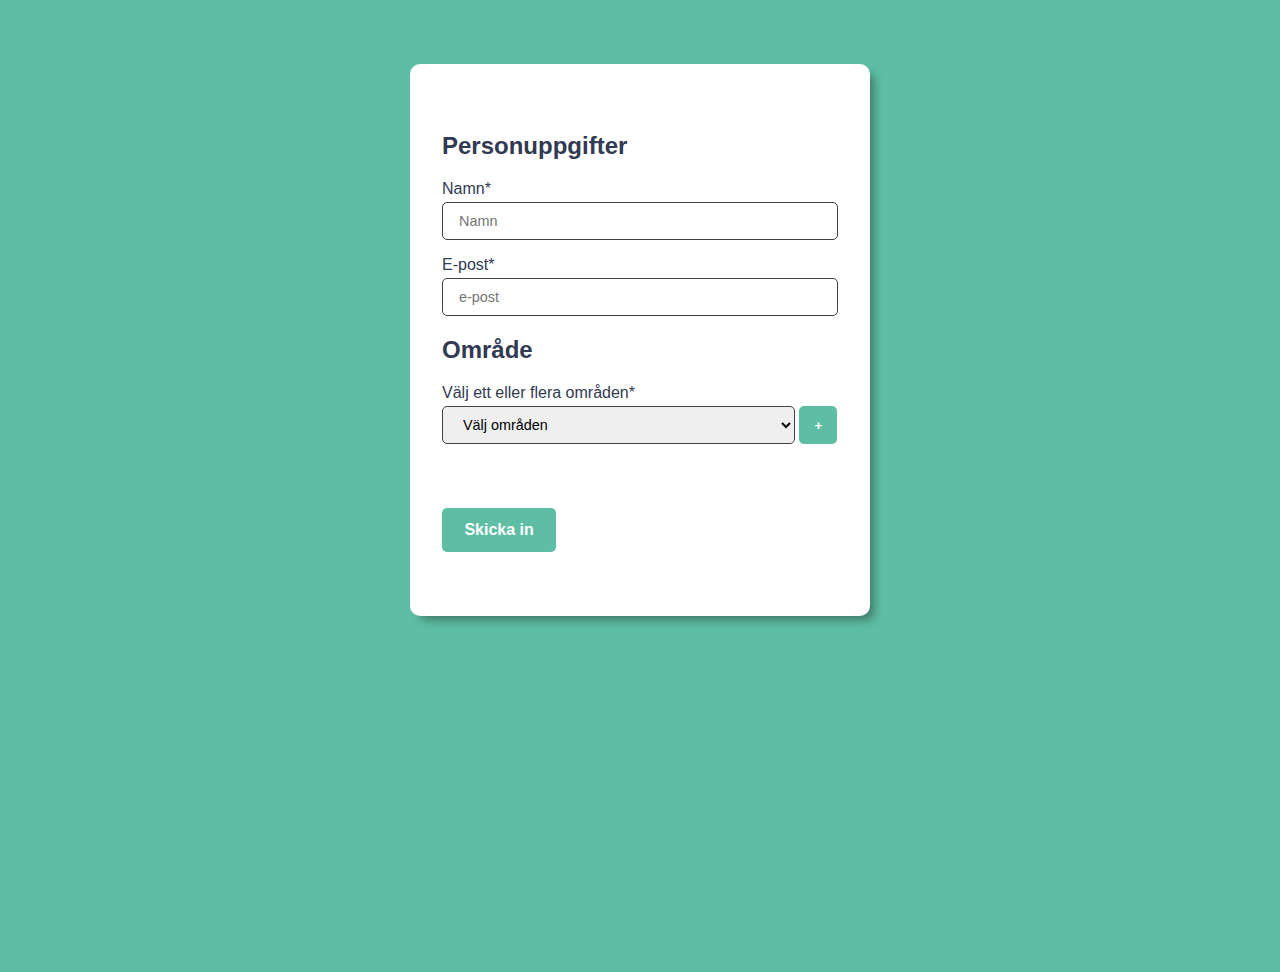
<file: index.html>
<!DOCTYPE html>
<html>
    <head>
        <meta name="viewport" content="width=device-width,initial-scale=1" />
        <title>Nyhetsbrev</title>
        <link rel="stylesheet" href="main.css" />
    </head>
    <body>
        <div class="container">
            <form id="form" action="confirmation.html" method="get">
                <h2>Personuppgifter</h2>
                <div class="row name">
                    <label for="name">Namn*</label>
                    <input
                        type="text"
                        id="name"
                        name="name"
                        placeholder="Namn"
                    />
                    <p class="error-message">Fyll i för och efternamn.</p>
                </div>
                <div class="row email">
                    <label for="email">E-post*</label>
                    <input
                        type="text"
                        id="email"
                        name="email"
                        placeholder="e-post"
                    />
                    <p class="error-message">Fyll i en giltig epostadress.</p>
                </div>
                <div class="row areas">
                    <h2>Område</h2>
                    <label for="areaName">Välj ett eller flera områden*</label>
                    <select name="areaName" id="areaName">
                        <option value="">Välj områden</option>
                        <option value="Förskola och utbildning">
                            Förskola och utbildning
                        </option>
                        <option value="Litteratur och bibliotek">
                            Litteratur och bibliotek
                        </option>
                        <option value="Stadsutveckling">Stadsutveckling</option>
                        <option value="Trafik och gator">
                            Trafik och gator
                        </option>
                        <option value="Arbetslivs och jobb">
                            Arbetslivs och jobb
                        </option>
                        <option value="Kommun och bibliotek">
                            Kommun och bibliotek
                        </option>
                    </select>
                    <button type="button" id="add-area">+</button>
                    <p class="error-message">Välj minst 1 område.</p>
                    <div id="area-list"></div>
                    <input type="hidden" value="" name="areas-selected" id="areas-selected" />
                </div>
                <button class="btn">Skicka in</button>
            </form>
        </div>
    <script type="text/javascript" src="form.js"></script>
</html>
</file>
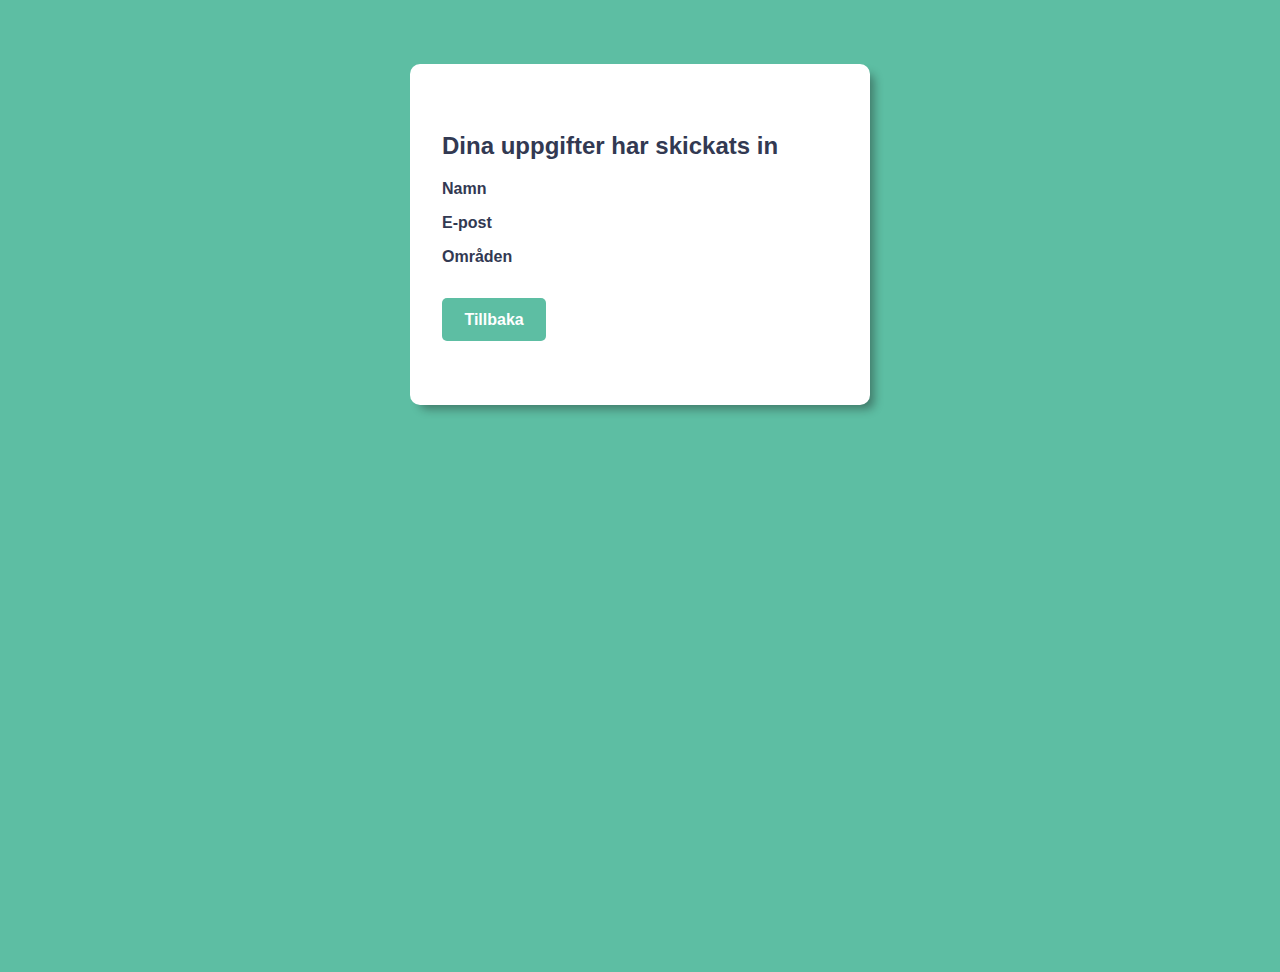
<file: confirmation.html>
<!DOCTYPE html>
<html>
    <head>
        <meta name="viewport" content="width=device-width,initial-scale=1" />
        <title>Bekräftelse</title>
        <link rel="stylesheet" href="main.css" />
    </head>
    <body>
        <div class="container">
            <h2>Dina uppgifter har skickats in</h2>
            <div class="row">
                <strong>Namn</strong>
                <div id="name"></div>
            </div>
            <div class="row">
                <strong>E-post</strong>
                <div id="email"></div>
            </div>
            <div class="row">
                <strong>Områden</strong>
                <div id="areas"></div>
            </div>
            <button class="btn" onclick="location.href='index.html'">
                Tillbaka
            </button>
        </div>
    </body>
    <script type="text/javascript" src="confirmation.js"></script>
</html>
</file>
<file: main.css>
* {
    box-sizing: border-box;
    font-family: sans-serif;
}
body {
    background-color: #5dbea3;
    min-height: 100vh;
}

.container {
    max-width: 460px;
    color: #323952;
    padding: 3rem 2rem;
    border-radius: 10px;
    margin: 4rem auto 0 auto;
    background: #fff;
    box-shadow: 7px 7px 10px -3px rgba(22, 20, 20, 0.4);
    -webkit-box-shadow: 7px 7px 10px -3px rgba(22, 20, 20, 0.4);
    -moz-box-shadow: 7px 7px 10px -3px rgba(22, 20, 20, 0.4);
}

fieldset {
    border: none;
}

.row {
    margin: 1rem 0;
}

.error-message {
    color: red;
    margin: 0.5rem 0;
    display: none;
}

button {
    cursor: pointer;
    border: none;
    font-weight: 600;
}

label {
    display: block;
    margin-bottom: 0.25rem;
}

input,
select {
    display: inline-block;
    padding: 0.5rem 1rem;
    height: 38px;
    border: 1px solid #424242;
    border-radius: 5px;
    font-size: 0.9em;
}

input {
    width: 100%;
}

select {
    width: calc(100% - 43px);
}

.btn {
    display: inline-block;
    padding: 0.8rem 1.4rem;
    font-weight: 700;
    background-color: #5dbea3;
    color: white;
    border-radius: 5px;
    text-align: center;
    font-size: 16px;
    margin: 1rem 0;
}

.btn:hover,
.remove-area:hover,
#add-area:hover {
    background-color: #56af96;
}

#add-area {
    height: 38px;
    width: 38px;
    background-color: #5dbea3;
    color: #fff;
    border-radius: 5px;
}

#area-list {
    width: 100%;
    padding: 1rem 0;
}

.area {
    width: 100%;
    margin: 0.25rem 0;
    line-height: 32px;
    border-radius: 5px;
    background-color: #e2e8ea;
    overflow: hidden;
}

.area span {
    padding: 0 1rem;
}

.remove-area {
    float: right;
    width: 32px;
    height: 32px;
    background-image: url("delete.png");
    background-color: #5dbea3;
    background-position: center;
    background-size: 16px;
    background-repeat: no-repeat;
}

.visible {
    display: block !important;
}
</file>
